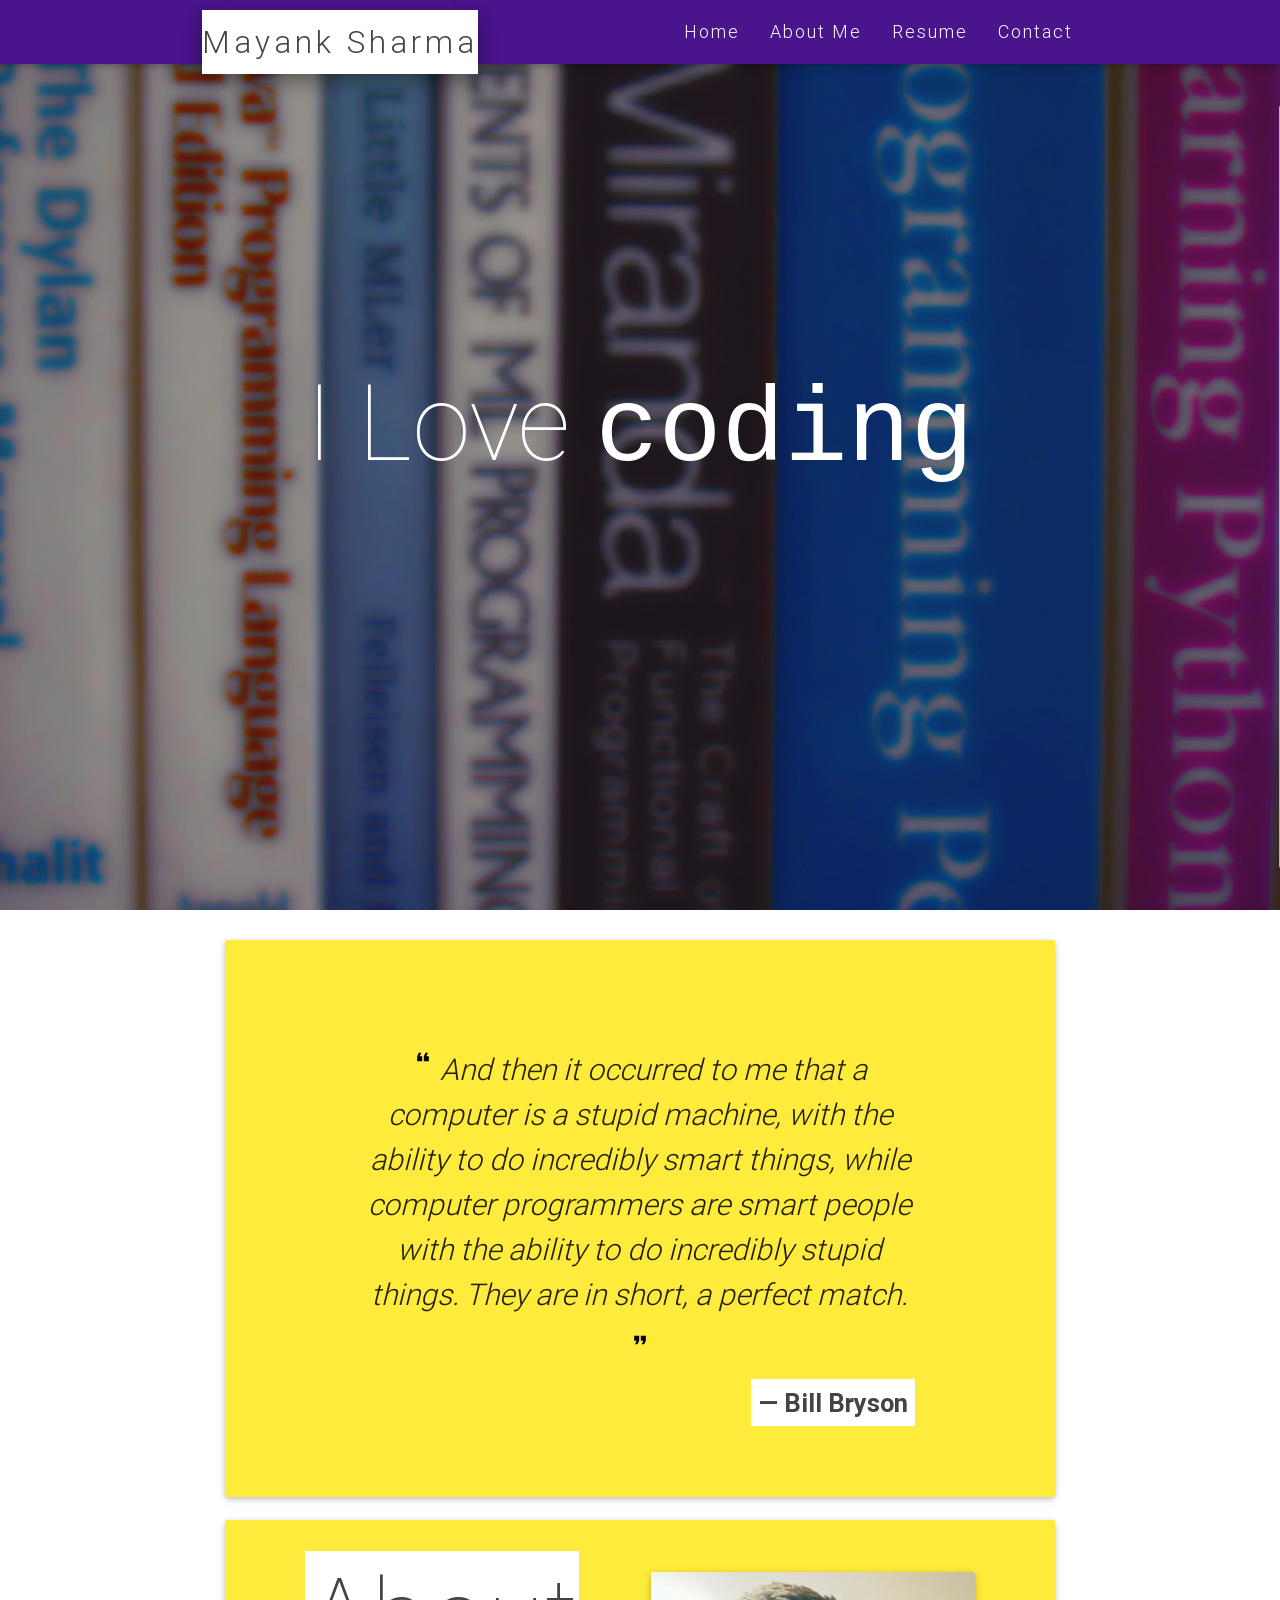
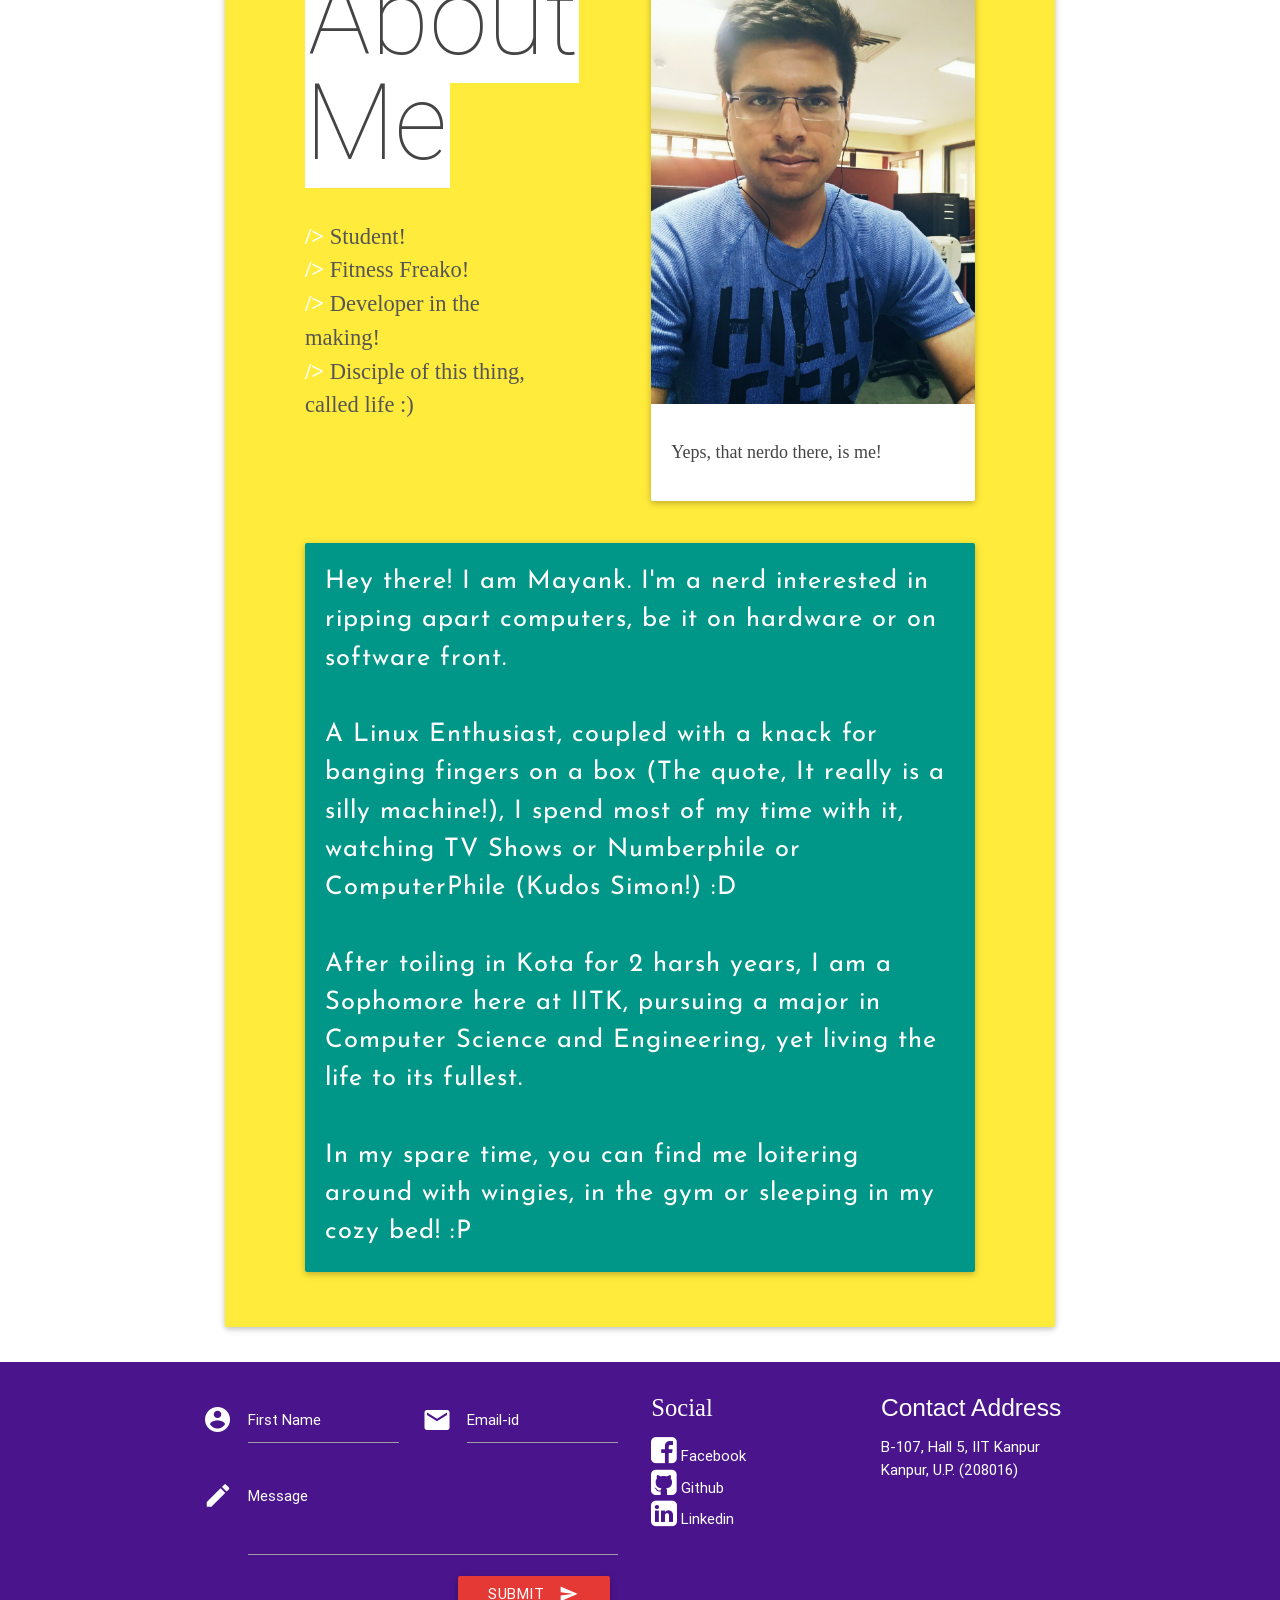
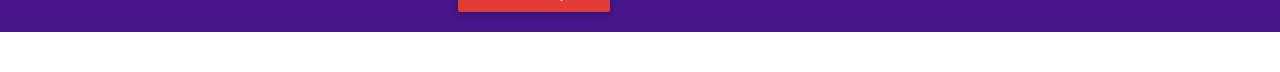
<file: a9/Ques1/index.html>
<!DOCTYPE html>
<html>
	<head>
		<meta http-equiv="Content-Type" content="text/html; charset=UTF-8"/>
		<meta name="viewport" content="width=device-width, initial-scale=1, maximum-scale=1.0, user-scalable=no"/>
		<meta name="theme-color" content="#2196F3">
		<title>Mayank's Portfolio</title>

		<!-- CSS  -->
		<link href="assets/min/plugin-min.css" type="text/css" rel="stylesheet">
		<link href="assets/min/custom-min.css" type="text/css" rel="stylesheet" >

		<link href="https://fonts.googleapis.com/css?family=Josefin+Sans" rel="stylesheet">
	</head>
		<body id="top" class="scrollspy">

			<!-- Pre Loader -->
			<div id="loader-wrapper">
				<div id="loader"></div>

				<div class="loader-section section-left"></div>
				<div class="loader-section section-right"></div>

			</div>

			<!--Navigation-->
			<div class="navbar-fixed">
				<nav id="nav_f" class="default_color" role="navigation">
					<div class="container">
						<div class="nav-wrapper">
							<a href="#" id="logo-container" class="brand-logo z-depth-2">Mayank Sharma</a>
							<ul class="right hide-on-med-and-down">
								<li><a href="#intro">Home</a></li>
								<li><a href="#about_me">About Me</a></li>
								<li><a href="#work">Resume</a></li>
								<li><a href="#contact">Contact</a></li>
							</ul>
							<ul id="nav-mobile" class="side-nav">
								<li><a href="#intro">Home</a></li>
								<li><a href="#about_me">About Me</a></li>
								<li><a href="#work">Resume</a></li>
								<li><a href="#contact">Contact</a></li>
							</ul>
							<a href="#" data-activates="nav-mobile" class="button-collapse"><i class="mdi-navigation-menu"></i></a>
						</div>
					</div>
				</nav>
			</div>

			<!--Parallax-->
			<div class="parallax-container">
				<div class="parallax"><img src="assets/img/type.jpg"></div>
					<h1 class="text_h center header cd-headline letters type">
						<span>I Love</span> 
						<span class="cd-words-wrapper waiting">
							<b class="is-visible" style="font-family : monospace">coding</b>
							<b style="font-family : impact">creating</b>
							<b style="font-family : comic sans">customizing</b>
						</span>
					</h1>
			</div>
			<br>
			<!--Hero-->
			<!--<div class="section no-pad-bot" id="index-banner">-->
			<!--<div class="container">-->
			<!--</div>-->
			<!--</div>-->

			<!--Intro and service-->
			<div class="row">
				<div class="col s12 m12 l8 offset-l2">
					<div class="card-panel yellow lighten-0">
			<div id="intro" class="section scrollspy">
				<div class="container">
					<div class="row">
						<div  class="col s12">
							<h2 class="center header text_h2_quote">
								<svg style="width:20px;height:20px; vertical-align: top" viewBox="0 0 24 24">
									<path fill="#000000" d="M10,7L8,11H11V17H5V11L7,7H10M18,7L16,11H19V17H13V11L15,7H18Z" />
								</svg></svg>	
								<i>And then it occurred to me that a computer is a stupid machine, with the ability to do incredibly smart things, while computer programmers are smart people with the ability to do incredibly stupid things. They are in short, a perfect match.</i>
								<svg style="width:20px;height:20px, vertical-align : top" viewBox="0 0 24 24">
									<path fill="#000000" d="M14,17H17L19,13V7H13V13H16M6,17H9L11,13V7H5V13H8L6,17Z" />
								</svg></svg><br>
						</div>

						<div class="row">
							<div class="col s4 offset-s5 m4 offset-m8">
								<span class="said_by">— Bill Bryson</span></h2>
								
							</div>
						</div>

					</div>
				</div>
			</div>
			</div>
			</div>
			<!--<div  class="col s12 m4 l4">-->
			<!--<div class="center promo promo-example">-->
			<!--<i class="mdi-image-flash-on"></i>-->
			<!--<h5 class="promo-caption">Speeds up development</h5>-->
			<!--<p class="light center">Lorem1 ipsum dolor sit amet, consectetuer adipiscing elit. Aenean commodo ligula eget dolor. Cum sociis natoque penatibus et magnis dis parturient montes.</p>-->
			<!--</div>-->
			<!--</div>-->

	<div class="row" id="about_me">
		<div class="col s12 m12 l8 offset-l2 ">
			<div class="card yellow lighten-0"><br>
			<div class="row">
				<br>
				<div>
					<div class="col s12 m10 offset-m2 l4 offset-l1">
						<span class="text_about" style="background-color: white">About Me</span><br><br><br>
						<span class="text_about_bio"><span class="signs">/&gt;&nbsp;</span>Student!</span><br>
						<span class="text_about_bio"><span class="signs">/&gt;&nbsp;</span>Fitness Freako!</span><br>
						<span class="text_about_bio"><span class="signs">/&gt;&nbsp;</span>Developer in the making!</span><br>
						<span class="text_about_bio"><span class="signs">/&gt;&nbsp;</span>Disciple of this thing, called life :)</span><br>
					</div>
					<div class="col s12 m8 offset-m2 l5 offset-l1 ">
						<div class="card">
							<div class="card-image">
								<img src="assets/img/me.jpg" >
							</div>
								<div class="card-content">
									<p style="color : #444; font-family : Lato; font-size : 1.2em">Yeps, that nerdo there, is me!</p>
								</div>
						</div>
					</div>
				</div>

			</div>


			<div class="row">
				<div class="row">
					<div class="col s12 m10 offset-m1">
						<div class="card-panel teal">
							<span class="white-text text_card_bio"> Hey there! I am Mayank. I'm a nerd interested in ripping apart computers, be it on hardware or on software front.<br><br>
								A Linux Enthusiast, coupled with a knack for banging fingers on a box (The quote, It really is a silly machine!), I spend most of my time with it, watching TV Shows or Numberphile or ComputerPhile (Kudos Simon!) :D <br><br>

								After toiling in Kota for 2 harsh years, I am a Sophomore here at IITK, pursuing a major in Computer Science and Engineering, yet living the life to its fullest.<br><br>

								In my spare time, you can find me loitering around with wingies, in the gym or sleeping in my cozy bed! :P          </span>
						</div>
					</div>
				</div>
				</div>
		</div>
		</div>
	</div>



			<!--Work-->
			<!--<div class="section scrollspy" id="work">-->
			<!--<div class="container">-->
			<!--<h2 class="header text_b">Work </h2>-->
			<!--<div class="row">-->
			<!--<div class="col s12 m4 l4">-->
			<!--<div class="card">-->
			<!--<div class="card-image waves-effect waves-block waves-light">-->
			<!--<img class="activator" src="assets/img/project1.jpg">-->
			<!--</div>-->
			<!--<div class="card-content">-->
			<!--<span class="card-title activator grey-text text-darken-4">Project Title <i class="mdi-navigation-more-vert right"></i></span>-->
			<!--<p><a href="#">Project link</a></p>-->
			<!--</div>-->
			<!--<div class="card-reveal">-->
			<!--<span class="card-title grey-text text-darken-4">Project Title <i class="mdi-navigation-close right"></i></span>-->
			<!--<p>Here is some more information about this project that is only revealed once clicked on.</p>-->
			<!--</div>-->
			<!--</div>-->
			<!--</div>-->
			<!--<div class="col s12 m4 l4">-->
			<!--<div class="card">-->
			<!--<div class="card-image waves-effect waves-block waves-light">-->
			<!--<img class="activator" src="assets/img/project2.jpeg">-->
			<!--</div>-->
			<!--<div class="card-content">-->
			<!--<span class="card-title activator grey-text text-darken-4">Project Title <i class="mdi-navigation-more-vert right"></i></span>-->
			<!--<p><a href="#">Project link</a></p>-->
			<!--</div>-->
			<!--<div class="card-reveal">-->
			<!--<span class="card-title grey-text text-darken-4">Project Title <i class="mdi-navigation-close right"></i></span>-->
			<!--<p>Here is some more information about this project that is only revealed once clicked on.</p>-->
			<!--</div>-->
			<!--</div>-->
			<!--</div>-->
			<!--<div class="col s12 m4 l4">-->
			<!--<div class="card">-->
			<!--<div class="card-image waves-effect waves-block waves-light">-->
			<!--<img class="activator" src="assets/img/project3.png">-->
			<!--</div>-->
			<!--<div class="card-content">-->
			<!--<span class="card-title activator grey-text text-darken-4">Project Title <i class="mdi-navigation-more-vert right"></i></span>-->
			<!--<p><a href="#">Project link</a></p>-->
			<!--</div>-->
			<!--<div class="card-reveal">-->
			<!--<span class="card-title grey-text text-darken-4">Project Title <i class="mdi-navigation-close right"></i></span>-->
			<!--<p>Here is some more information about this project that is only revealed once clicked on.</p>-->
			<!--</div>-->
			<!--</div>-->
			<!--</div>-->
			<!--<div class="col s12 m4 l4">-->
			<!--<div class="card">-->
			<!--<div class="card-image waves-effect waves-block waves-light">-->
			<!--<img class="activator" src="assets/img/project4.jpg">-->
			<!--</div>-->
			<!--<div class="card-content">-->
			<!--<span class="card-title activator grey-text text-darken-4">Project Title <i class="mdi-navigation-more-vert right"></i></span>-->
			<!--<p><a href="#">Project link</a></p>-->
			<!--</div>-->
			<!--<div class="card-reveal">-->
			<!--<span class="card-title grey-text text-darken-4">Project Title <i class="mdi-navigation-close right"></i></span>-->
			<!--<p>Here is some more information about this project that is only revealed once clicked on.</p>-->
			<!--</div>-->
			<!--</div>-->
			<!--</div>-->
			<!--<div class="col s12 m4 l4">-->
			<!--<div class="card">-->
			<!--<div class="card-image waves-effect waves-block waves-light">-->
			<!--<img class="activator" src="assets/img/project5.png">-->
			<!--</div>-->
			<!--<div class="card-content">-->
			<!--<span class="card-title activator grey-text text-darken-4">Project Title <i class="mdi-navigation-more-vert right"></i></span>-->
			<!--<p><a href="#">Project link</a></p>-->
			<!--</div>-->
			<!--<div class="card-reveal">-->
			<!--<span class="card-title grey-text text-darken-4">Project Title <i class="mdi-navigation-close right"></i></span>-->
			<!--<p>Here is some more information about this project that is only revealed once clicked on.</p>-->
			<!--</div>-->
			<!--</div>-->
			<!--</div>-->
			<!--<div class="col s12 m4 l4">-->
			<!--<div class="card">-->
			<!--<div class="card-image waves-effect waves-block waves-light">-->
			<!--<img class="activator" src="assets/img/project6.jpeg">-->
			<!--</div>-->
			<!--<div class="card-content">-->
			<!--<span class="card-title activator grey-text text-darken-4">Project Title <i class="mdi-navigation-more-vert right"></i></span>-->
			<!--<p><a href="#">Project link</a></p>-->
			<!--</div>-->
			<!--<div class="card-reveal">-->
			<!--<span class="card-title grey-text text-darken-4">Project Title <i class="mdi-navigation-close right"></i></span>-->
			<!--<p>Here is some more information about this project that is only revealed once clicked on.</p>-->
			<!--</div>-->
			<!--</div>-->
			<!--</div>-->
			<!--</div>-->
			<!--</div>-->
			<!--</div>-->


			<!--Footer-->
			<footer id="contact" class="page-footer default_color scrollspy">
				<div class="container">  
					<div class="row">
						<div class="col l6 s12">
							<form class="col s12" action="contact.php" method="post">
								<div class="row">
									<div class="input-field col s6">
										<i class="mdi-action-account-circle prefix white-text"></i>
										<input id="icon_prefix" name="name" type="text" class="validate white-text">
										<label for="icon_prefix" class="white-text">First Name</label>
									</div>
									<div class="input-field col s6">
										<i class="mdi-communication-email prefix white-text"></i>
										<input id="icon_email" name="email" type="email" class="validate white-text">
										<label for="icon_email" class="white-text">Email-id</label>
									</div>
									<div class="input-field col s12">
										<i class="mdi-editor-mode-edit prefix white-text"></i>
										<textarea id="icon_prefix2" name="message" class="materialize-textarea white-text"></textarea>
										<label for="icon_prefix2" class="white-text">Message</label>
									</div>
									<div class="col offset-s7 s5">
										<button class="btn waves-effect waves-light red darken-1" type="submit">Submit
											<i class="mdi-content-send right white-text"></i>
										</button>
									</div>
								</div>
							</form>
						</div>
						<div class="col l3 s12 ">
							<h5 class="white-text" style="font-weight : light; font-family : Lato">Social</h5>
							<ul>
								<li>
									<a class="white-text" href="https://www.facebook.com/joash.c.pereira">
										<i class="small fa fa-facebook-square white-text"></i> Facebook
									</a>
								</li>
								<li>
									<a class="white-text" href="https://github.com/joashp">
										<i class="small fa fa-github-square white-text"></i> Github
									</a>
								</li>
								<li>
									<a class="white-text" href="https://www.linkedin.com/in/joashp">
										<i class="small fa fa-linkedin-square white-text"></i> Linkedin
									</a>
								</li>
							</ul>
						</div>
						<div class="col l3 s12">
							<h5 class="white-text address">Contact Address</h5>
							<p class="white-text">
							B-107, Hall 5, IIT Kanpur<br>
							Kanpur, U.P. (208016)
							</p>
						</div>
					</div>
				</div>
			</footer>


			<!--  Scripts-->
			<script src="assets/min/plugin-min.js"></script>
			<script src="assets/min/custom-min.js"></script>

		</body>
</html>
</file>
<file: a9/Ques1/assets/min/custom-min.css>
.default_color {
		background-color: #4A148C !important
}
.default_color_text {
    color: #2196F3 !important
}
.icon-block {
    padding: 0 15px
}
#intro,
#work,
#team {
    padding-top: 4rem
}
#index-banner {
    min-height: 632px;
    max-height: 864px;
    position: relative;
		background-image : url('../img/type.jpg');
}
/*#nav_f {*/
    /*box-shadow: none !important;*/
    /*-webkit-box-shadow: none !important*/
/*}*/
.said_by {
	overflow : hidden;
	white-space : nowrap;
	font-weight : bolder;
	color : #444;
	background-color : white;
	padding : 0.3em;
	font-size : 1.7rem;
}
.text_h {
		padding : 30vh;
    font-size: 7.0em;
    font-weight: 100;
    color: white
}
.text_about {
		padding : 1%;
		margin : auto;
    font-size: 7.0em;
    font-weight: 100;
    color: #444;
    line-height : 1em;
    vertical-align : bottom;
}
.text_about_bio{
		margin : auto;
		font-size : 1.5rem;
		font-weight : light;
		color : #555;
		font-family : Lucida Console; 
}
.brand-logo {
		margin : 10px;
		padding : 3px;
		background-color : white;
    position: absolute;
    color: #444 !important;
    display: inline-block;
    font-size: 2.1rem;
    font-style: normal;
    font-weight: 300;
    padding: 0;
    letter-spacing: 4px
}
.brand-logo-bold {
    position: absolute;
    color: #fff;
    display: inline-block;
    font-size: 2.1rem;
    font-style: normal;
    font-weight: 400;
    padding: 0;
    letter-spacing: 4px
}
.text_h2_quote {
    font-weight: 300;
    font-size : 2em;
    margin-bottom: 4%;
    line-height: 3rem
}
.text_card_bio {
		font-size : 1.7em;
		font-family : Josefin Sans ; 
		letter-spacing : 1px;
}
.span_h2 {
    font-weight: 300;
    color: #2196F3
}
.text_b {
    color: #2196F3
}
.in {
    font-weight: 400 !important;
    font-style: normal !important
}
.promo i {
    color: #2196F3;
    font-size: 7rem;
    display: block
}
.card-content a {
    color: #2196F3
}
.card-content a:hover {
    color: #2196F3
}
#work,
#team {
    background: rgb(247, 247, 247)
}
.text_pink {
    color: #EF9A9A
}
nav ul a {
    font-size: 1.2rem;
    color: #FFF;
    letter-spacing: 2px;
    display: block;
    font-weight: 300;
    padding: 0px 15px
}
.cd-headline.type .cd-words-wrapper {
    vertical-align: top;
    overflow: hidden
}
.cd-headline.type .cd-words-wrapper::after {
    content: '';
    position: absolute;
    right: 0;
    top: 50%;
    bottom: auto;
    -webkit-transform: translateY(-50%);
    -moz-transform: translateY(-50%);
    -ms-transform: translateY(-50%);
    -o-transform: translateY(-50%);
    transform: translateY(-50%);
    height: 90%;
    width: 1px;
    background-color: #aebcb9
}
.cd-headline.type .cd-words-wrapper.waiting::after {
    -webkit-animation: cd-pulse 1s infinite;
    -moz-animation: cd-pulse 1s infinite;
    animation: cd-pulse 1s infinite
}
.cd-headline.type .cd-words-wrapper.selected {
    background-color: #FFF
}
.cd-headline.type .cd-words-wrapper.selected::after {
    visibility: hidden
}
.cd-headline.type .cd-words-wrapper.selected b {
    color: #2196F3
}
.cd-headline.type b {
    visibility: hidden
}
.cd-headline.type b.is-visible {
    visibility: visible
}
.cd-headline.type i {
    position: absolute;
    visibility: hidden
}
.cd-headline.type i.in {
    position: relative;
    visibility: visible
}
@-webkit-keyframes cd-pulse {
    0% {
        -webkit-transform: translateY(-50%) scale(1);
        opacity: 1
    }
    40% {
        -webkit-transform: translateY(-50%) scale(0.9);
        opacity: 0
    }
    100% {
        -webkit-transform: translateY(-50%) scale(0);
        opacity: 0
    }
}
@-moz-keyframes cd-pulse {
    0% {
        -moz-transform: translateY(-50%) scale(1);
        opacity: 1
    }
    40% {
        -moz-transform: translateY(-50%) scale(0.9);
        opacity: 0
    }
    100% {
        -moz-transform: translateY(-50%) scale(0);
        opacity: 0
    }
}
@keyframes cd-pulse {
    0% {
        -webkit-transform: translateY(-50%) scale(1);
        -moz-transform: translateY(-50%) scale(1);
        -ms-transform: translateY(-50%) scale(1);
        -o-transform: translateY(-50%) scale(1);
        transform: translateY(-50%) scale(1);
        opacity: 1
    }
    40% {
        -webkit-transform: translateY(-50%) scale(0.9);
        -moz-transform: translateY(-50%) scale(0.9);
        -ms-transform: translateY(-50%) scale(0.9);
        -o-transform: translateY(-50%) scale(0.9);
        transform: translateY(-50%) scale(0.9);
        opacity: 0
    }
    100% {
        -webkit-transform: translateY(-50%) scale(0);
        -moz-transform: translateY(-50%) scale(0);
        -ms-transform: translateY(-50%) scale(0);
        -o-transform: translateY(-50%) scale(0);
        transform: translateY(-50%) scale(0);
        opacity: 0
    }
}
#preloader {
    position: fixed;
    top: 0;
    left: 0;
    right: 0;
    bottom: 0;
    background-color: #fff;
    z-index: 1200
}
#status {
    width: 200px;
    height: 200px;
    position: absolute;
    left: 50%;
    top: 50%;
    background-image: url(/img/status.gif);
    background-repeat: no-repeat;
    background-position: center;
    margin: -100px 0 0 -100px
}
@media only screen and (max-width: 480px) {
    .text_h {
        padding: 4% 0;
        font-size: 5em;
        font-weight: 100;
        color: white
    }
}
input,
textarea {
    border-bottom: 1px solid #fff
}
nav a.button-collapse {
    left: -25px
}
.card-avatar .waves-effect {
    text-align: center;
    margin-top: 20px
}
.card-avatar img {
    height: 150px;
    width: 150px;
    border-radius: 75px
}
.card-avatar .card-content {
    text-align: center
}
.card .card-content p {
    margin: 15px 0px
}
.card-avatar .card-content i {
    font-size: 1.5rem
}
.card-avatar .card-content .card-title {
    line-height: 30px !important
}
.parallax-container {
	height : 94vh !important;
}
footer.page-footer {
    margin-top: 0px !important
}
#triangle{
    width: 0;
    height: 0;
    border-top: 70px solid transparent;
    border-left: 140px solid #ff5a00;
    border-bottom: 70px solid transparent;
}
/*#logo-container {*/
    /*border-top: 10px solid transparent;*/
    /*border-right: 140px solid #4A148C;*/
    /*border-bottom: 10px solid transparent;*/
/*}*/
.signs {
	color : white;
	font-weight : bolder;
}
.address {
 color : #333;
	font-family : Helvetica;
}
</file>
